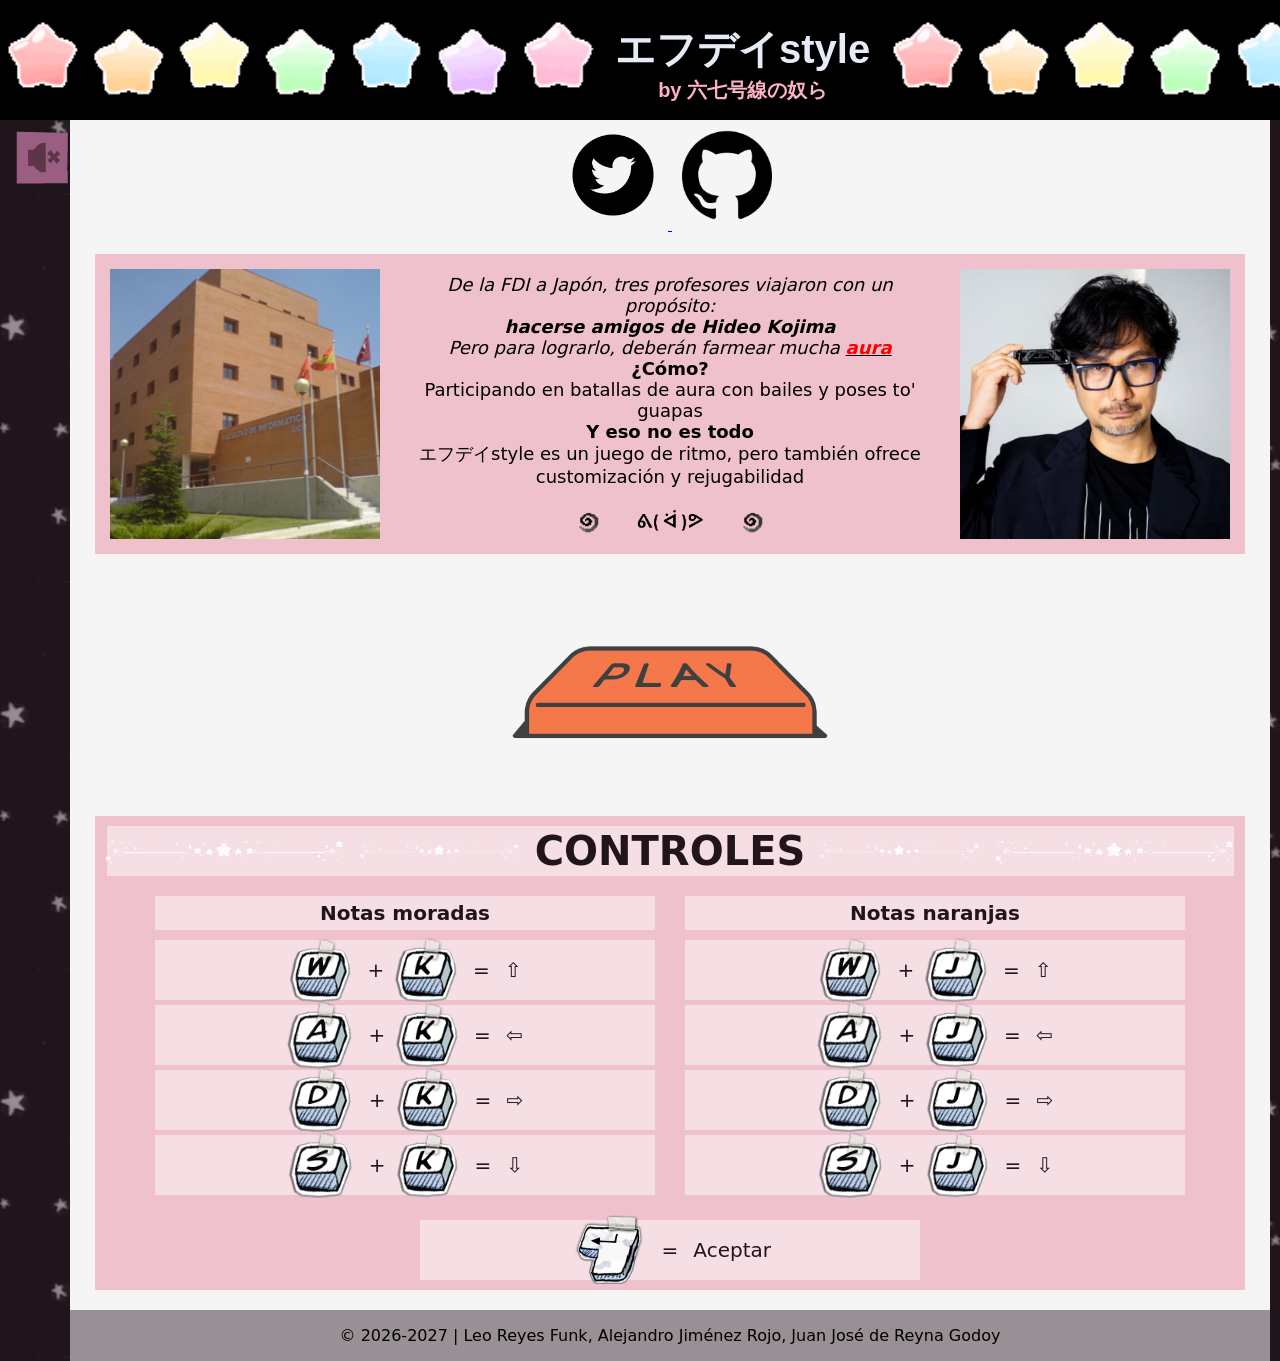
<file: index.html>
<!DOCTYPE html>
<html lang="es">
<head>
  <meta charset="utf-8">
  <title>エフデイstyle</title>
  <meta name="viewport" content="width=device-width, initial-scale=1.0">
  <link rel="stylesheet" href="estilo.css"> <!-- Esto cargaria un archivo de estilo, pero no es necesario en Fiddle porque lo hace automáticamente -->
  <script src="script.js" defer></script> <!--Aquí podriamos cargar los scripts, también se puede en el <body>, y pasa lo mismo que con el css de antes, en verdad aquí no estamos cargando nada-->
  <link rel="icon" type="image/png" href="images_src/smiley-spin.gif">
</head>

<body>

  <div class="header-top">
    <img src="images_src/stars-divider.gif" alt="div" class="deco">
    <div class="title-web">
      <h1>エフデイstyle</h1>
      <h2>by  六七号線の奴ら</h2>
    </div>
    <img src="images_src/stars-divider.gif" alt="div" class="deco">
  </div>
  
  <audio id="background-music" autoplay loop muted>
    <source src="images_src/bg-music.mp3" type="audio/mpeg">
    Tu navegador no soporta la reproducción de audio
  </audio>

  <button id="toggle-music">
    <img id="music-icon" src="images_src/sound_off.png" alt="sound">
  </button>

  <div class="main-page">
    <div class="side"></div>

    <div class="content">
    
      <div class="socials">
        <a href="https://x.com/rkngsnyatsura" target="_blank">
          <img src="images_src/twitter-icon.png" alt="twitter" class="twitter" height="90px">
        </a>
        <a href="https://github.com/juanjodere/PVLI-G13-26-27" target="_blank">
          <img src="images_src/github-icon.png" alt="github" class="github" height="90px">
        </a>
      </div>

      <div class="description">
        <img src="images_src/edificio-fdi.png" alt="fdi" height="270px">
        <div class="text-container">
          <p>
            <i>De la FDI a Japón,
            tres profesores viajaron con un propósito:<br>
            <b>hacerse amigos de Hideo Kojima</b>
            <br>
            Pero para lograrlo, deberán farmear mucha 
            <u><b><span style="color: red;">aura</span></b></u><br></i>
            <b>¿Cómo?</b><br>
            Participando en batallas de aura con bailes y poses to' guapas <br>
            <b>Y eso no es todo</b><br>
            エフデイstyle es un juego de ritmo, pero también ofrece <br>
            customización y rejugabilidad
          </p>
          <div class="text-deco">
            <img src="images_src/black-spiral.gif" alt="d" height="30px">
            <img src="images_src/funny-meme.gif" alt="d" height="30px">
            <img src="images_src/black-spiral.gif" alt="d" height="30px">
          </div>
        </div>
        <img src="images_src/kojima-1.jpg" alt="kojima" height="270px">
      </div>

      <div class="gameButton">
        <a href="game.html" target="_blank"><br>
        <img src="images_src/PlayButton.gif" alt="wip" height="200px">
        </a>
      </div>

      <div class="controls-guide">

        <div class="controls-title">
          <img src="images_src/white-div.gif" alt="div" height="30px">
          <img src="images_src/white-div.gif" alt="div" height="20px">
          <h4><b>CONTROLES</b></h4>
          <img src="images_src/white-div.gif" alt="div" height="20px">
          <img src="images_src/white-div.gif" alt="div" height="30px">
        </div>
        <div class="controls-notes">

          <div class="notes-color"> 
            <a><b>Notas moradas</b></a>
            <div class="control">
              <img src="images_src/tecla-w.png" alt="w">
              <p> + </p>
              <img src="images_src/tecla-k.png" alt="k">
              <p> = </p>
              <p> ⇧ </p>
            </div>
            <div class="control">
              <img src="images_src/tecla-a.png" alt="a">
              <p> + </p>
              <img src="images_src/tecla-k.png" alt="k">
              <p> = </p>
              <p> ⇦ </p>
            </div>
            <div class="control">
              <img src="images_src/tecla-d.png" alt="d">
              <p> + </p>
              <img src="images_src/tecla-k.png" alt="k">
              <p> = </p>
              <p> ⇨ </p>
            </div>
            <div class="control">
              <img src="images_src/tecla-s.png" alt="s">
              <p> + </p>
              <img src="images_src/tecla-k.png" alt="k">
              <p> = </p>
              <p> ⇩ </p>
            </div>
          </div>

          <div class="notes-color"> 
            <a><b>Notas naranjas</b></a>
            <div class="control">
              <img src="images_src/tecla-w.png" alt="w">
              <p> + </p>
              <img src="images_src/tecla-j.png" alt="j">
              <p> = </p>
              <p> ⇧ </p>
            </div>
            <div class="control">
              <img src="images_src/tecla-a.png" alt="a">
              <p> + </p>
              <img src="images_src/tecla-j.png" alt="j">
              <p> = </p>
              <p> ⇦ </p>
            </div>
            <div class="control">
              <img src="images_src/tecla-d.png" alt="d">
              <p> + </p>
              <img src="images_src/tecla-j.png" alt="j">
              <p> = </p>
              <p> ⇨ </p>
            </div>
            <div class="control">
              <img src="images_src/tecla-s.png" alt="s">
              <p> + </p>
              <img src="images_src/tecla-j.png" alt="j">
              <p> = </p>
              <p> ⇩ </p>
            </div>
          </div>
        </div>

        <div class="controls-general">
          <div class="control">
            <img src="images_src/tecla-enter.png" alt="enter">
            <p> = </p>
            <p> Aceptar </p>
          </div>
        </div>
      </div>

      <div class="footer">
       <p>© 2026-2027 | Leo Reyes Funk, Alejandro Jiménez Rojo, Juan José de Reyna Godoy</p>
      </div>

    </div>

    <div class="side"></div>
  </div>

</body>
<!--2026-2027-->
<!--Leo Reyes Funk-->
<!--Alejandro Jiménez Rojo-->
<!--Juan José de Reyna Godoy-->
</html>
</file>
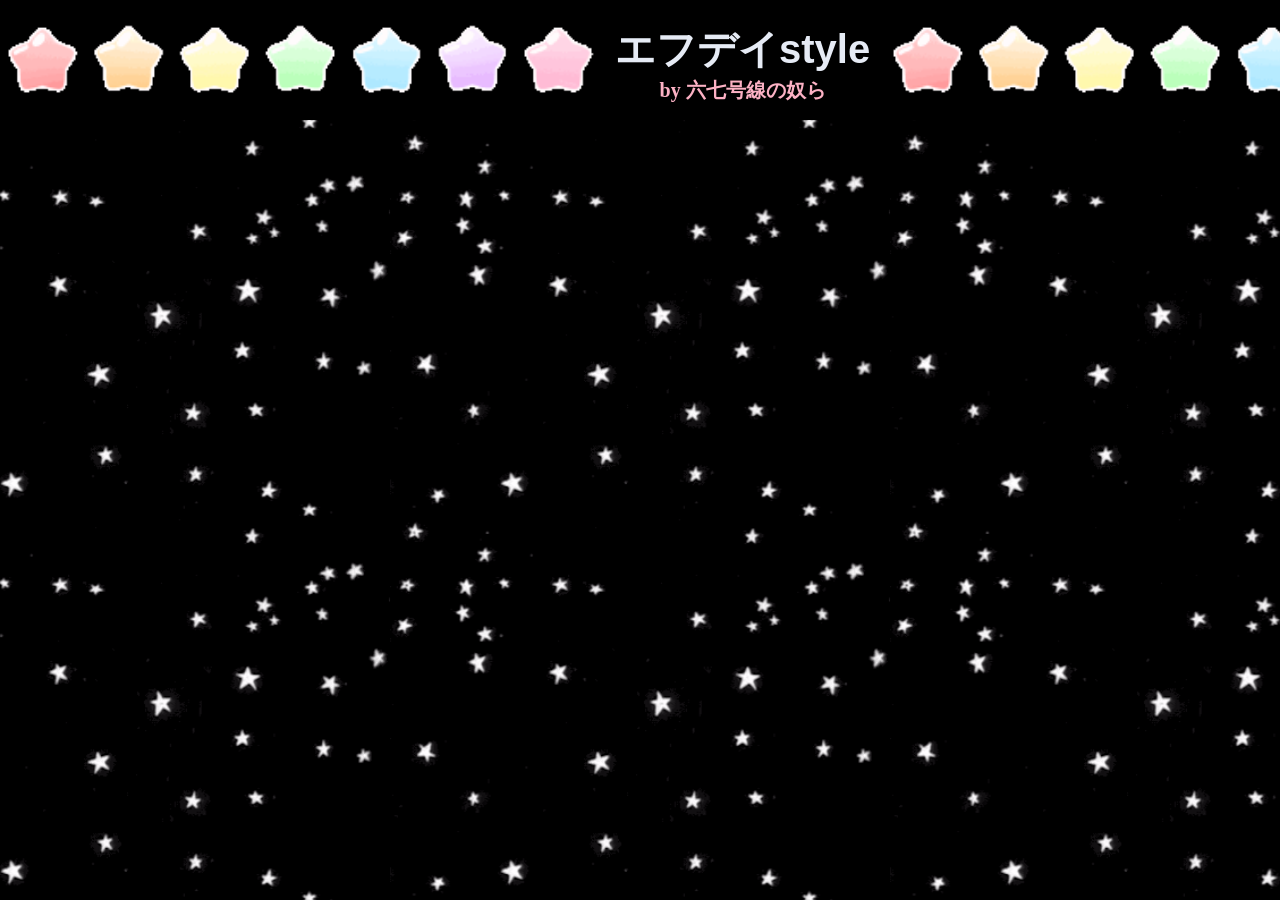
<file: web/index.html>
<!DOCTYPE html>
<html lang="es">
<head>
  <meta charset="utf-8">
  <title>エフデイstyle</title>
  <meta name="viewport" content="width=device-width, initial-scale=1.0">
  <link rel="stylesheet" href="estilo.css"> <!-- Esto cargaria un archivo de estilo, pero no es necesario en Fiddle porque lo hace automáticamente -->
  <script src="script.js"></script> <!--Aquí podriamos cargar los scripts, también se puede en el <body>, y pasa lo mismo que con el css de antes, en verdad aquí no estamos cargando nada-->
  <link rel="icon" type="image/png" href="images_src/smiley-spin.gif">
</head>

<body>

  <div class="header-top">
    <img src="images_src/stars-divider.gif" alt="div" class="deco">
    <div class="title-web">
      <h1>エフデイstyle</h1>
      <h2>by 六七号線の奴ら</h2>
    </div>
    <img src="images_src/stars-divider.gif" alt="div" class="deco">
  </div>

</body>
<!--2026-2027-->
<!--Leo Reyes Funk-->
<!--Alejandro Jiménez Rojo-->
<!--Juan José de Reyna Godoy-->
</html>
</file>
<file: estilo.css>
body{

  background-image: url("images_src/stars-black-bg-1.gif");
  background-size: 500px;
  background-position: center;

  margin: 0px;
}

#toggle-music {
  position: fixed;
  top: 130px;
  left: 10px;
  background-color: transparent;
  border: none;
  cursor: pointer;
  z-index: 1001; /* Asegura que el botón esté por encima de otros elementos */
  .img {
    width: 40px;
    height: 40px;
  }
  img:hover{
    scale: 1.1;
  }
}

.header-top{ 

  position: sticky;
  z-index: 1000; /*para que este delante del todo*/
  top: 0px; /*quitar espacio fantasma*/
  min-width: 100%; /*ocupa todo el ancho de la ventana*/
  width: max-content; /*se estira si hay elementos dentro que se pudieran salir*/
  height: 120px;
  border: none;
  background: black;
  display: flex; /*para ordenar de manera horizontal los elementos*/
  align-items: center;
  justify-content: space-between;
  gap: 15px;
  box-sizing: border-box;
  margin: 0px;

  /*imagenes*/
  .deco{
    width: 600px;
    object-fit: contain;
    object-position: center;
  }

  .title-web{
    flex: 1;
    text-align: center;
    min-width: 250px;

    h1{
    color:#e6ebf5;
    font-size: 40px;
    font-family: 'Franklin Gothic Medium', 'Arial Narrow', Arial, sans-serif;
    margin-top: 10px;
    margin-bottom: 0px;
    }
    h2{
      color:#fcb1c4;
      font-size: 20px;
      font-family: 'Franklin Gothic Medium', 'Arial Narrow', Arial, sans-serif;
      margin-top: 0px;
      margin-bottom: 5px;
    }
  }
}

.main-page{
  display: flex;
  flex-direction: row;
  min-width: max-content;
  min-height: 608px;
  height: max-content;
  justify-content: center;
  margin-top: 0px;
  margin-bottom: 0px;

  .side{
    width: 70px;
    min-width: 50px;
    background-color: rgba(60, 40, 50, 0.53);
  }
  .content{
    display: flex;
    flex-direction: column;
    background-color: whitesmoke;
    width: 1200px;
    min-width: 1200px;
    max-width: 1200px;
    align-items: center;
    justify-content: top;
    gap: 20px;
    margin-left: 0px;
    margin-top: 0px;

    .socials{
      .twitter{
        padding: 10px;
      }
      .twitter:hover{
        scale: 1.2;
      }
      .github{
        padding: 10px;
      }
      .github:hover{
        scale: 1.2;
      }
    }
    .gameButton{
      scale:0.5;
    }
    .gameButton:hover{
      scale: 0.6;
    }
    .description{
      display: flex;
      flex-direction: row;
      align-items: center;
      width: 1150px;
      max-width: 1150px;
      gap: 15px;
      background-color: #eec1cd;
      .text-container{
        display: flex;
        flex-direction: column;
        width: 600px;
        gap: 5px;
        align-items: center;
        p{
          font-size: 18px;
          text-align: center;
          font-family: system-ui, -apple-system, BlinkMacSystemFont, 'Segoe UI', Roboto, Oxygen, Ubuntu, Cantarell, 'Open Sans', 'Helvetica Neue', sans-serif;
          margin-bottom: 0px;
        }
        .text-deco{
          display: flex;
          flex-direction: row;
          margin-top: 0px;
        }
      }
      img{
        padding: 15px;
      }
    }

    .controls-guide{
      display: flex;
      flex-direction: column;
      align-items: center;
      width: 1150px;
      max-width: 1150px;
      gap: 15px;
      background-color: #eec1cd;
      .controls-title{
        display: flex;
        flex-direction: row;
        gap: 15px;
        align-items: center;
        justify-content: center;
        background-color: #f5dfe5;
        height: 50px;
        width: 98%;
        margin-top: 10px;
        h4{
          font-size: 40px;
          text-align: center;
          font-family: system-ui, -apple-system, BlinkMacSystemFont, 'Segoe UI', Roboto, Oxygen, Ubuntu, Cantarell, 'Open Sans', 'Helvetica Neue', sans-serif;
          color:rgba(33, 21, 26, 1);
          margin-top: 0px;
          margin-bottom: 0px;
        }
      }
      .controls-notes{
        display: flex;
        flex-direction: row;
        align-items: center;
        justify-content: center;
        gap: 30px;
        margin-top: 5px;
        margin-bottom: 10px;

        .notes-color{
          flex: 1;
          display: flex;
          flex-direction: column;
          align-items: center;
          justify-content: center;
          height:fit-content;
          width: 500px;
          gap: 5px;
          
          a{
            font-size: 20px;
            text-align: center;
            font-family: system-ui, -apple-system, BlinkMacSystemFont, 'Segoe UI', Roboto, Oxygen, Ubuntu, Cantarell, 'Open Sans', 'Helvetica Neue', sans-serif;
            padding-top: 5px;
            padding-bottom: 5px;
            color: rgba(33, 21, 26, 1);
            width: 100%;
            background-color: #f5dfe5;
            margin-bottom: 5px;
          }
        }
      }
      .controls-general{
        display: flex;
        flex-direction: column;
        align-items: center;
        justify-content: center;
        gap: 5px;
        width: 500px;
        margin-bottom: 10px;
      }
    }



    .game{
      display: flex;
      flex-direction: column;
      padding-top: 40px;
      padding-bottom: 40px;
      a{
        text-align: center;
        font-family: system-ui, -apple-system, BlinkMacSystemFont, 'Segoe UI', Roboto, Oxygen, Ubuntu, Cantarell, 'Open Sans', 'Helvetica Neue', sans-serif;
        padding-bottom: 5px;
      }
    }

    .footer{
      width: 1200px;
      min-width: 1200px;
      background-color: rgba(110, 98, 105, 0.681);
      margin-top: auto;
      p{
        text-align: center;
        font-family: system-ui, -apple-system, BlinkMacSystemFont, 'Segoe UI', Roboto, Oxygen, Ubuntu, Cantarell, 'Open Sans', 'Helvetica Neue', sans-serif;
      }
    }
  }
}

.control{
  display: flex;
  flex-direction: row;
  align-items: center;
  justify-content: center;
  gap: 10px;
  width: 100%;
  height: 60px;
  background-color: #f5dfe5;
  img{
    height: 70px;
    padding: 0;
  }
  p{
    font-size: 20px;
    text-align: center;
    font-family: system-ui, -apple-system, BlinkMacSystemFont, 'Segoe UI', Roboto, Oxygen, Ubuntu, Cantarell, 'Open Sans', 'Helvetica Neue', sans-serif;
    color: rgba(33, 21, 26, 1);
    padding-left: 5px;
  }
}
</file>
<file: web/estilo.css>
body{

  background-image: url("images_src/stars-black-bg-1.gif");
  background-size: 500px;
  background-position: center;

  margin: 0px;
}

.header-top{ 

  position: sticky;
  z-index: 1000; /*para que este delante del todo*/
  top: 0px; /*quitar espacio fantasma*/
  min-width: 100%; /*ocupa todo el ancho de la ventana*/
  width: max-content; /*se estira si hay elementos dentro que se pudieran salir*/
  height: 120px;
  border: none;
  background: black;
  display: flex; /*para ordenar de manera horizontal los elementos*/
  align-items: center;
  justify-content: space-between;
  gap: 15px;
  box-sizing: border-box;
  margin: 0px;

  /*imagenes*/
  .deco{
    width: 600px;
    object-fit: contain;
    object-position: center;
  }

  .title-web{
    flex: 1;
    text-align: center;
    min-width: 250px;

    h1{
    color:#e6ebf5;
    font-size: 40px;
    font-family: 'Franklin Gothic Medium', 'Arial Narrow', Arial, sans-serif;
    margin-top: 10px;
    margin-bottom: 0px;
    }
    h2{
      color:#fcb1c4;
      font-size: 20px;
      font-family: fantasy;
      margin-top: 0px;
      margin-bottom: 5px;
    }
  }
}
</file>
